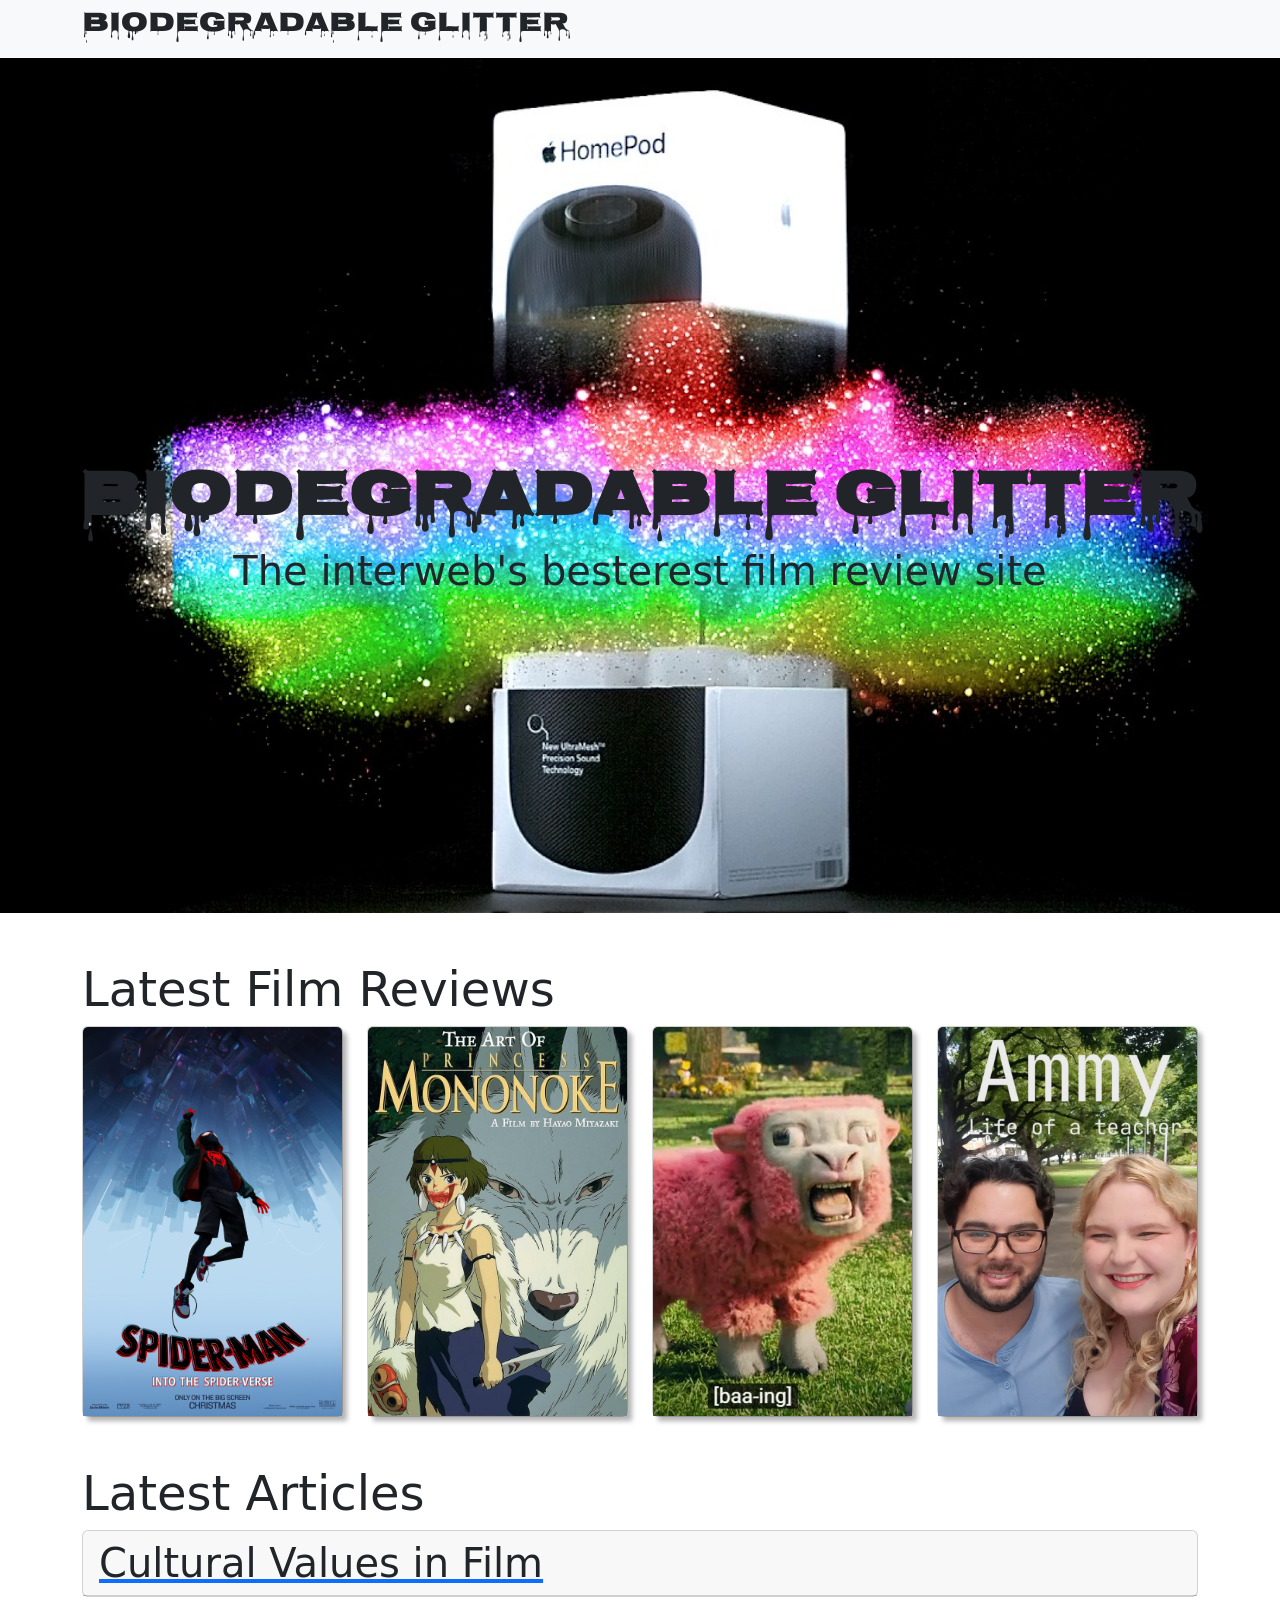
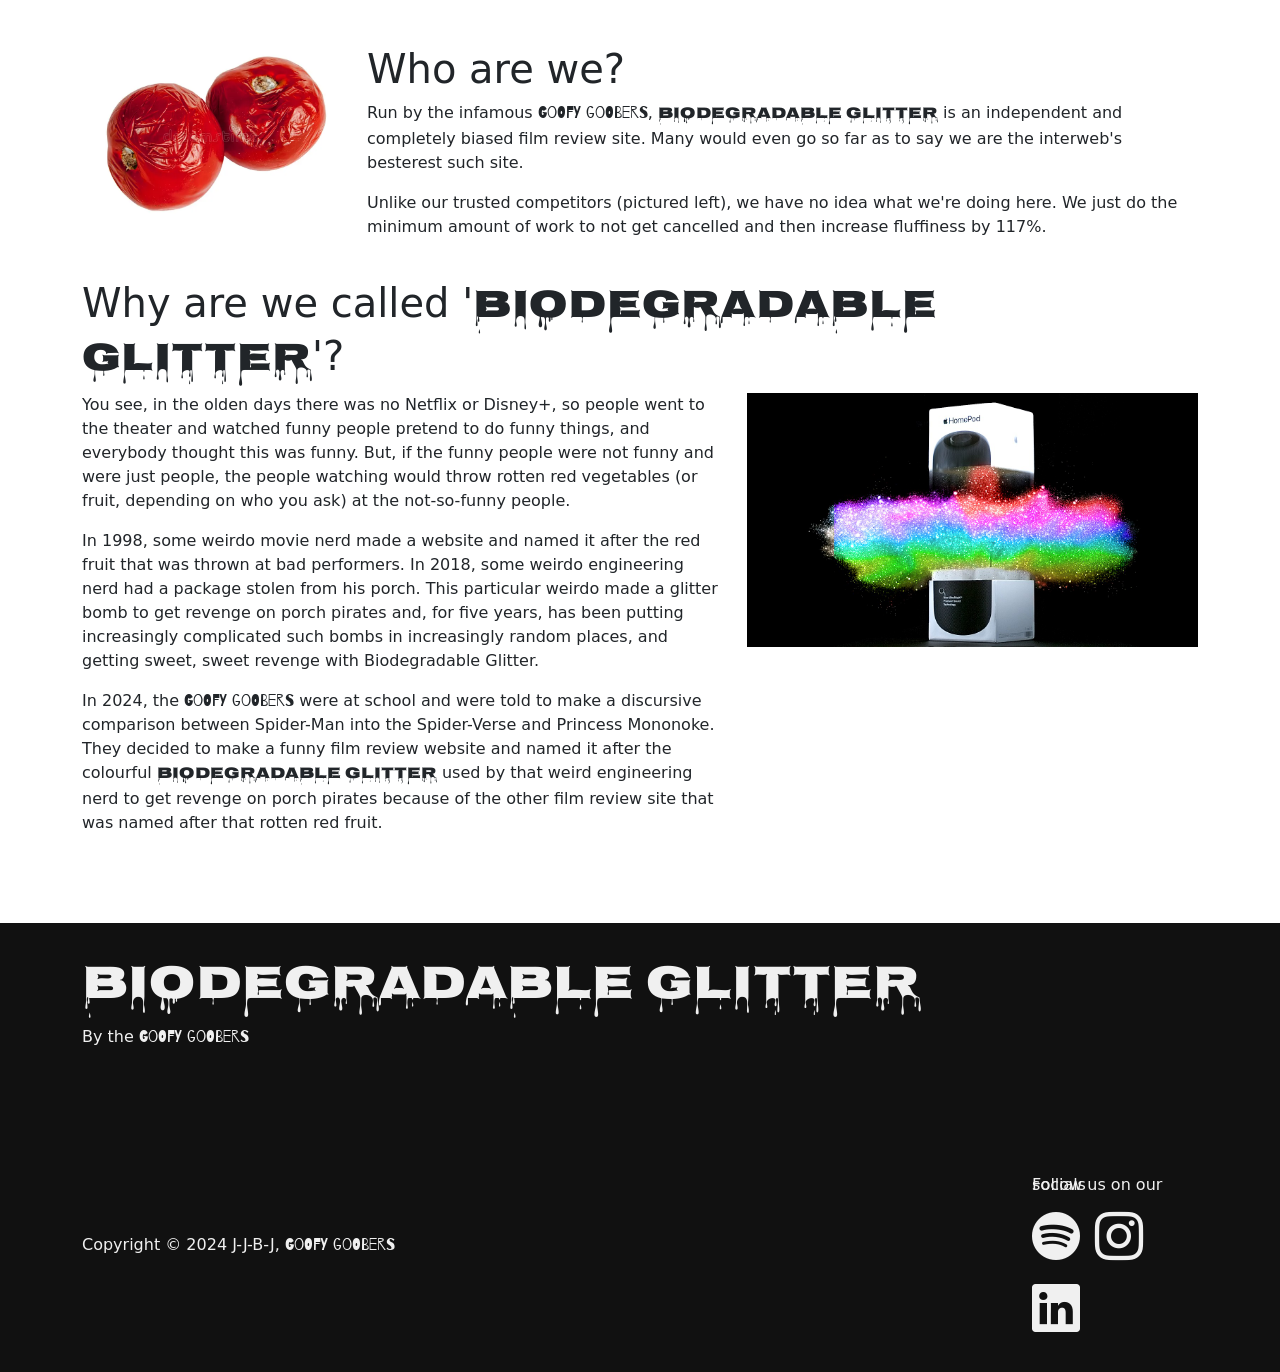
<file: index.html>
<!doctype html>
<html lang="en">
<head>
  <meta charset="utf-8">
  <meta name="viewport" content="width=device-width, initial-scale=1">
  <title>Biodegradable Glitter</title>
  <!--  Bootstrap  -->
  <link href="https://cdn.jsdelivr.net/npm/bootstrap@5.3.3/dist/css/bootstrap.min.css" rel="stylesheet" integrity="sha384-QWTKZyjpPEjISv5WaRU9OFeRpok6YctnYmDr5pNlyT2bRjXh0JMhjY6hW+ALEwIH" crossorigin="anonymous">
  <link rel="stylesheet" href="https://cdn.jsdelivr.net/npm/bootstrap-icons@1.11.3/font/bootstrap-icons.min.css">
  <!--  Google Fonts  -->
  <link rel="preconnect" href="https://fonts.googleapis.com">
  <link rel="preconnect" href="https://fonts.gstatic.com" crossorigin>
  <link href="https://fonts.googleapis.com/css2?family=Barrio&family=Nosifer&display=swap" rel="stylesheet">
  <!--  My CSS!!  -->
  <link rel="stylesheet" href="css/main.css">
</head>
<body>

<div class="navbar navbar-expand-lg navbar-light bg-light">
  <div class="container">
    <h3 class="biodegradable-glitter">Biodegradable Glitter</h3>
  </div>
</div>

<div class="header" style="background-image: url('images/fart/Glitter Bomb Info.jpg');">
  <h1 class="display-1 title">Biodegradable Glitter</h1>
  <h2 class="display-6 subtitle">The interweb's besterest film review site</h2>
</div>

<br class="text-break">
<br class="text-break">

<div class="container">
  <div class="row">
    <h5 class="display-5">Latest Film Reviews</h5>
  </div>
  <div class="row">
    <div class="col">
      <a href="/spiderverse.html">
        <div class="card">
          <img src="images/spider/Spider%20Verse%20Card.jpeg" class="card-img-top" alt="Spider Verse Poster">
        </div>
      </a>
    </div>
    <div class="col">
      <a href="/mononoke.html">
        <div class="card">
          <img src="images/mononoke/Mononoke%20Card.jpg" class="card-img-top" alt="Princess Mononoke Poster">
        </div>
      </a>
    </div>
    <div class="col">
        <a href="/mc.html">
        <div class="card">
          <img src="images/mc/Mc%20Card.webp" class="card-img-top" alt="Minecraft Movie Poster">
        </div>
      </a>
    </div>
    <div class="col">
      <a href="/ammy.html">
        <div class="card">
          <img src="images/ammy/Amelli%20Kara.jpeg" class="card-img-top" alt="Ammy: Life of a Teacher Poster">
        </div>
      </a>
    </div>
  </div>

  <br class="text-break">
  <br class="text-break">

  <div class="row">
    <h5 class="display-5">Latest Articles</h5>
  </div>
  <div class="row">
    <div class="col">
      <a href="/values.html">
        <div class="card">
          <h6 class="display-6 card-header">Cultural Values in Film</h6>
        </div>
      </a>
    </div>
  </div>

  <br class="text-break">
  <br class="text-break">

  <div class="row">
    <div class="col-3">
      <img src="images/fart/Tomato.webp" alt="Two rotten tomatoes">
    </div>
    <div class="col-9">
      <h6 class="display-6">Who are we?</h6>
      <p>
        Run by the infamous <span class="goofy-goobers">Goofy Goobers</span>,
        <span class="biodegradable-glitter">Biodegradable Glitter</span> is an independent and completely biased film review site.

        Many would even go so far as to say we are the interweb's besterest such site.
      </p>
      <p>
        Unlike our trusted competitors (pictured left), we have no idea what we're doing here.

        We just do the minimum amount of work to not get cancelled and then increase fluffiness by 117%.
      </p>
    </div>
  </div>

  <br class="text-break">

  <div class="row">
    <div class="col-12">
      <h6 class="display-6">Why are we called '<span class="biodegradable-glitter">Biodegradable Glitter</span>'?</h6>
    </div>
  </div>
  <div class="row">
    <div class="col-7">
      <p>
        You see, in the olden days there was no Netflix or Disney+,
        so people went to the theater and watched funny people pretend to do funny things,
        and everybody thought this was funny.

        But, if the funny people were not funny and were just people,
        the people watching would throw rotten red vegetables
        (or fruit, depending on who you ask)
        at the not-so-funny people.
      </p>
      <p>
        In 1998,
        some weirdo movie nerd made a website and named it after the red fruit that was thrown at bad performers.

        In 2018, some weirdo engineering nerd had a package stolen from his porch.

        This particular weirdo made a glitter bomb to get revenge on porch pirates and,
        for five years,
        has been putting increasingly complicated such bombs in increasingly random places,
        and getting sweet, sweet revenge with Biodegradable Glitter.
      </p>
      <p>
        In 2024, the <span class="goofy-goobers">Goofy Goobers</span> were at school and were told to make a discursive comparison between Spider-Man into the Spider-Verse and Princess Mononoke.

        They decided to make a funny film review website and named it after the colourful <span class="biodegradable-glitter">Biodegradable Glitter</span> used by
        that weird engineering nerd to get revenge on porch pirates because of the other film review site that was named
        after that rotten red fruit.
      </p>
    </div>
    <div class="col-5">
      <img src="images/fart/Glitter%20Bomb%20Info.jpg" alt="Mark Rober disguised as a theif, opening a package that is about to coat him in Biodegradable Glitter.">
    </div>
  </div>
</div>

<div class="footer dark">
  <div class="container">
    <div class="row">
      <div class="col-12">
        <h5 class="display-5 biodegradable-glitter"><span class="biodegradable-glitter">Biodegradable Glitter</span></h5>
        <p> By the <span class="goofy-goobers">Goofy Goobers</span></p>
      </div>
    </div>
    <br class="text-break">
    <br class="text-break">
    <br class="text-break">
    <br class="text-break">
    <br class="text-break">
    <div class="row">
      <div class="col-10">
        <br class="text-break">
        <br class="text-break">
        <p>Copyright © 2024 J-J-B-J, <span class="goofy-goobers">Goofy Goobers</span></p>
      </div>
      <div class="col-2">
        <p style="line-height: 0">Follow us on our socials</p>
        <a href="https://open.spotify.com/user/amelli.kara" class="icon">
          <i class="bi bi-spotify"></i>
        </a>
        <a href="https://www.instagram.com/amelli.kara/" class="icon">
          <i class="bi bi-instagram"></i>
        </a>
        <a href="https://www.linkedin.com/in/amelli-thomas-57327388/" class="icon">
          <i class="bi bi-linkedin"></i>
        </a>
      </div>
    </div>
  </div>
</div>

<script src="https://cdn.jsdelivr.net/npm/bootstrap@5.3.3/dist/js/bootstrap.bundle.min.js" integrity="sha384-YvpcrYf0tY3lHB60NNkmXc5s9fDVZLESaAA55NDzOxhy9GkcIdslK1eN7N6jIeHz" crossorigin="anonymous"></script>
</body>
</html>
</file>
<file: css/main.css>
div.header {
    height: 95vh;
    width: 100%;
    background-repeat: no-repeat;
    background-size: cover;
    background-position: center;
}

h1.title {
    width: 100%;
    text-align: center;
    padding-top: 45vh;
    font-family: "Nosifer", sans-serif;
    font-size: 4rem;
    font-weight: bolder;
}

h2.subtitle {
    width: 100%;
    text-align: center;
}

h4 {
    text-decoration: none;
}

.biodegradable-glitter {
    font-family: "Nosifer", sans-serif;
}

.goofy-goobers {
    font-family: "Barrio", system-ui;
}

img, video {
    width: 100%;
}

img.card-img-top {
    aspect-ratio: 2/3;
    object-fit: cover;
    object-position: center;
    box-shadow: 5px 5px 5px rgba(0, 0, 0, 0.3);
    transition: 200ms ease-out;
}

img.card-img-top:hover {
    box-shadow: 10px 10px 10px rgba(0, 0, 0, 0.3);
}

div.footer {
    min-height: 35vh;
    margin-top: 8vh;
    padding-top: 4vh;
    padding-bottom: 3vh;
}

.dark {
    background-color: #111111;
    color: #f0f0f0;
}

i.bi {
    font-size: 3em;
    padding-right: 10px;
}

i.bi-spotify:hover {
    color: #65d46e;
}

i.bi-instagram:hover {
    color: #de2c6c;
}

i.bi-linkedin:hover {
    color: #2d64bc;
}

a.icon {
    color: #f0f0f0;
    text-decoration: none;
}
</file>
